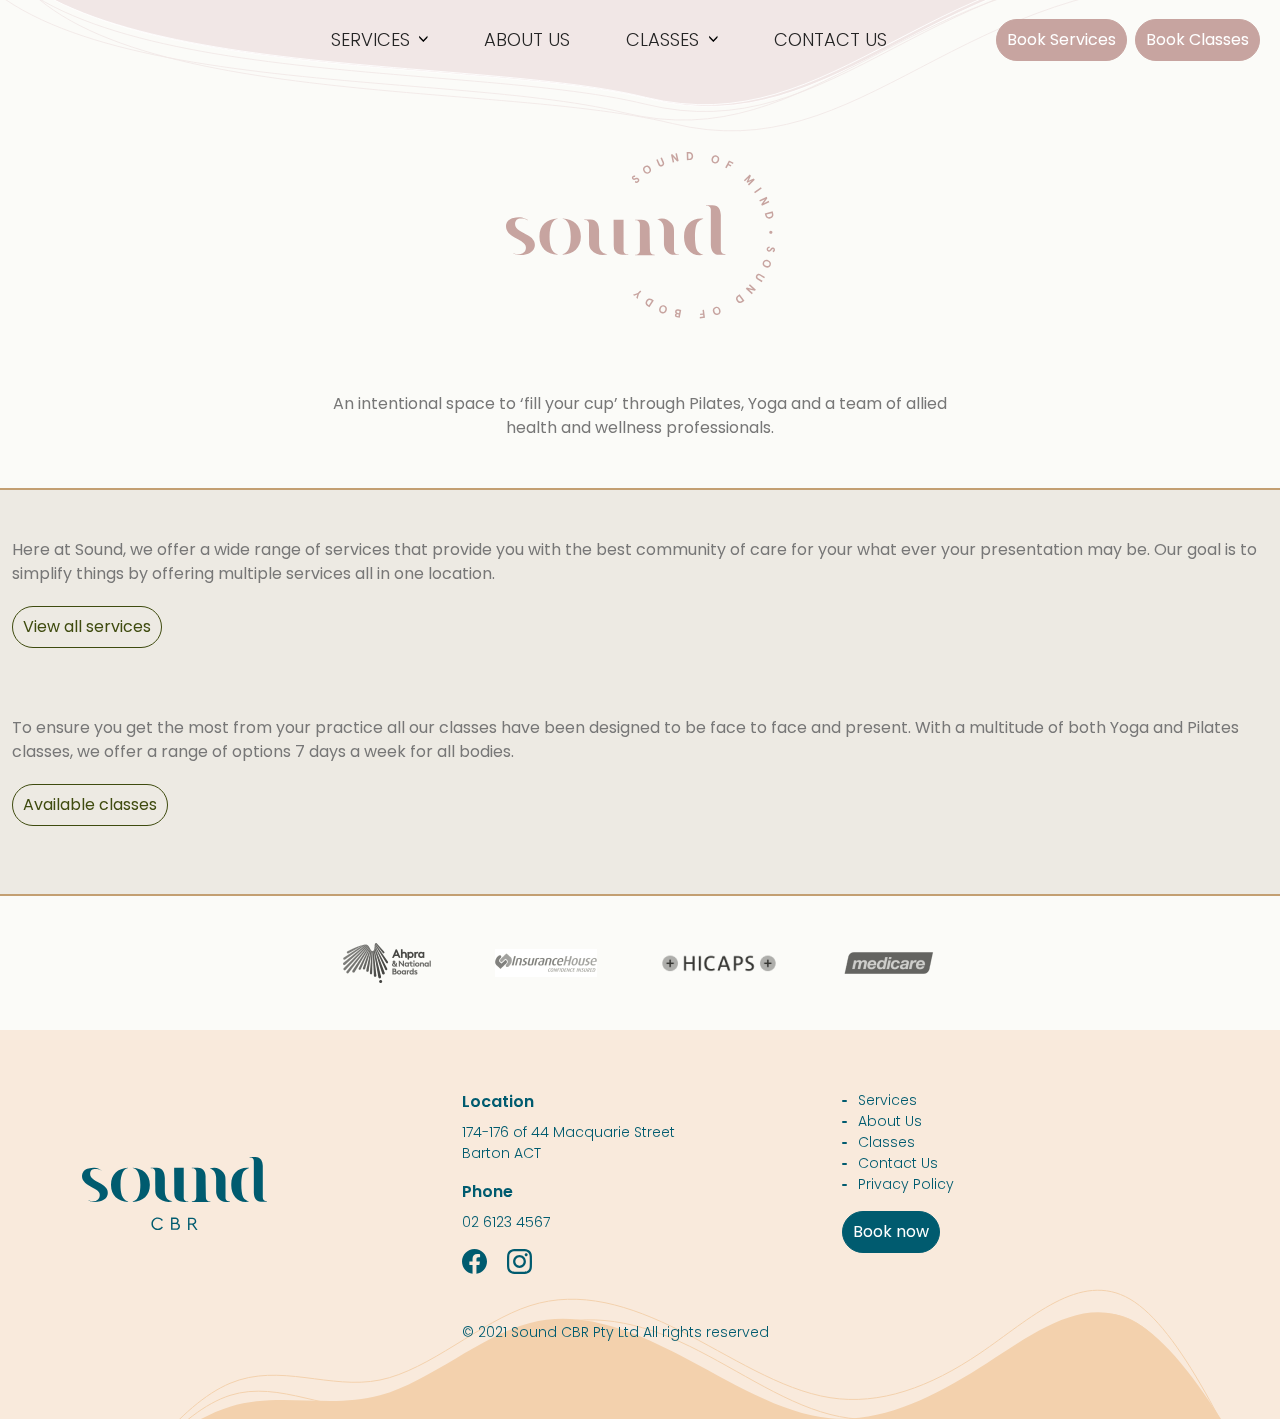
<file: index.html>
<!doctype html>

<html lang="en">
<head>
  <meta charset="utf-8">
  <meta name="viewport" content="width=device-width, initial-scale=1">

  <title>Sound Website HTML/CSS/JS</title>

  <link rel="preconnect" href="https://fonts.googleapis.com">
  <link rel="preconnect" href="https://fonts.gstatic.com" crossorigin>
  <link href="https://fonts.googleapis.com/css2?family=Poppins:wght@400;500;700&display=swap" rel="stylesheet"> 
  <link rel="stylesheet" href="css/bootstrap.min.css">
  <link rel="stylesheet" href="css/custom.css">
  <script type="text/javascript" src="js/paper.js"></script>
  <script type="text/javascript">

    paper.install(window);
    window.onload = function() {

        //set up canvas 2
        paper.setup('canvas-2');
        var footerPath = new Path();
        var footerPath2 = new Path();
        var footerPath3 = new Path();
        var points = 8;
        var width, height, center;

        footerPath.fillColor = '#F3D1AD';
        footerPath.strokeColor = '#F3D1AD';
        footerPath.strokeWidth = 0;

        footerPath2.fillColor = null;
        footerPath2.strokeColor = '#F3D1AD';
        footerPath2.strokeWidth = 1;

        footerPath3.fillColor = null;
        footerPath3.strokeColor = '#F3D1AD';
        footerPath3.strokeWidth = 1;

        center = view.center;
        width = view.size.width;
        height = view.size.height / 2;

        footerPath.segments = [];
        footerPath.add(view.bounds.bottomLeft);
        for (var i = 1; i < points; i++) {
            var sinSeed = (350) + (i + i % 12) * 200;
            var sinHeight = Math.sin(sinSeed / 100) * 100;
            var xPos = ((Math.sin(sinSeed / 100) * sinHeight + 700));
            var point = new Point(width / points * i, xPos-400);
            footerPath.add(point);
        }
        footerPath.add(view.bounds.bottomRight);
        footerPath.fullySelected = false;
        footerPath.position.y = 500;
        footerPath.position.x = 600;

        footerPath2.segments = [];
        footerPath2.add(view.bounds.bottomLeft);
        for (var i = 1; i < points; i++) {
            var point = new Point(width / points * i, center.y);
            footerPath2.add(point);
        }
        footerPath2.add(view.bounds.bottomRight);
        footerPath2.fullySelected = false;
        footerPath2.position.y = 500;
        footerPath2.position.x = 600;

        footerPath3.segments = [];
        footerPath3.add(view.bounds.bottomLeft);
        for (var i = 1; i < points; i++) {
            var point = new Point(width / points * i, center.y);
            footerPath3.add(point);
        }
        footerPath3.add(view.bounds.bottomRight);
        footerPath3.fullySelected = false;
        footerPath3.position.y = 500;
        footerPath3.position.x = 600;


        //set up canvas 1
        paper.setup('canvas-1');
        var path = new Path();
        var path2 = new Path();
        var path3 = new Path();
        var points = 8;
        var width, height, center;

        path.fillColor = '#EDEAE3';
        path.strokeColor = '#C7A4A0';
        path.strokeWidth = 0;

        path2.fillColor = null;
        path2.strokeColor = '#C7A4A0';
        path2.strokeWidth = 1;

        path3.fillColor = null;
        path3.strokeColor = '#C7A4A0';
        path3.strokeWidth = 1;

        center = view.center;
        width = view.size.width;
        height = view.size.height / 2;

        path.segments = [];
        path.add(view.bounds.bottomLeft);
        for (var i = 1; i < points; i++) {
            var sinSeed = (1/2) + (i + i % 12) * 200;
            var sinHeight = Math.sin(sinSeed / 100) * 300;
            var xPos = ((Math.sin(sinSeed / 100) * sinHeight + 300));
            var point = new Point(width / points * i, xPos-400);
            path.add(point);
        }
        path.add(view.bounds.bottomRight);
        path.fullySelected = false;
        path.position.y = 450;
        path.position.x = 0;
        path.rotate(90);

        path2.segments = [];
        path2.add(view.bounds.bottomLeft);
        for (var i = 1; i < points; i++) {
            var point = new Point(width / points * i, center.y);
            path2.add(point);
        }
        path2.add(view.bounds.bottomRight);
        path2.fullySelected = false;
        path2.position.y = 450;
        path2.position.x = 0;
        path2.rotate(90);

        path3.segments = [];
        path3.add(view.bounds.bottomLeft);
        for (var i = 1; i < points; i++) {
            var point = new Point(width / points * i, center.y);
            path3.add(point);
        }
        path3.add(view.bounds.bottomRight);
        path3.fullySelected = false;
        path3.position.y = 450;
        path3.position.x = 0;
        path3.rotate(90);


        view.onFrame = function(event) {            
            path.smooth({ type: 'continuous' });

            for (var i = 1; i < points; i++) {
                var sinSeed = (event.count/2) + (i + i % 12) * 200;
                var sinHeight = Math.sin(sinSeed / 100) * 300;
                var xPos = ((Math.sin(sinSeed / 100) * sinHeight + 300));
                path2.segments[i].point.x = xPos;
            }
            
            path2.smooth({ type: 'continuous' });

            for (var i = 1; i < points; i++) {
                var sinSeed = ((event.count+100)/2) + (i + i % 7) * 200;
                var sinHeight = Math.sin(sinSeed / 90) * 300;
                var xPos = ((Math.sin(sinSeed / 100) * sinHeight + 350));
                path3.segments[i].point.x = xPos;
            }
            
            path3.smooth({ type: 'continuous' });


            footerPath.smooth({ type: 'continuous' });

            for (var i = 1; i < points; i++) {
                var sinSeed = ((event.count+20)/2) + (i + i % 12) * 200;
                var sinHeight = Math.sin(sinSeed / 100) * 100;
                var yPos = ((Math.sin(sinSeed / 100) * sinHeight + 700));
                footerPath2.segments[i].point.y = yPos-320;
            }

            // var sinSeed = (350) + (i + i % 12) * 200;
            // var sinHeight = Math.sin(sinSeed / 100) * 100;
            // var xPos = ((Math.sin(sinSeed / 100) * sinHeight + 700));
            // var point = new Point(width / points * i, xPos-400);
            
            footerPath2.smooth({ type: 'continuous' });

            for (var i = 1; i < points; i++) {
                var sinSeed = (event.count/2) + (i + i % 12) * 200;
                var sinHeight = Math.sin(sinSeed / 100) * 100;
                var yPos = ((Math.sin(sinSeed / 100) * sinHeight + 700));
                footerPath3.segments[i].point.y = yPos-300;
            }

            footerPath3.smooth({ type: 'continuous' });
        }
    }
  </script>

</head>

<body>
    <header class="home">
        <nav class="navbar navbar-expand-lg navbar-light">
            <div class="container-fluid justify-content-end">
                <button class="navbar-toggler" type="button" data-bs-toggle="collapse" data-bs-target="#navbarSupportedContent" aria-controls="navbarSupportedContent" aria-expanded="false" aria-label="Toggle navigation">
                <span class="navbar-toggler-icon"></span>
                </button>
                <div class="collapse navbar-collapse col-xl-10 offset-xl-2" id="navbarSupportedContent">
                    <ul class="navbar-nav m-auto">
                        <li class="nav-item dropdown">
                        <a class="nav-link dropdown-toggle" href="services.html" id="navbarDropdown" role="button" aria-expanded="false">
                            Services
                        </a>
                        <ul class="dropdown-menu" aria-labelledby="navbarDropdown">
                            <li><a class="dropdown-item" href="#">Physiotherapy</a></li>
                            <li><a class="dropdown-item" href="#">Pilates Assessment</a></li>
                            <li><a class="dropdown-item" href="#">Women’s Health Physiotherapy</a></li>
                            <li><a class="dropdown-item" href="#">Pyschology</a></li>
                        </ul>
                        </li>
                        <li class="nav-item">
                        <a class="nav-link" href="about-us.html">About Us</a>
                        </li>
                        <li class="nav-item dropdown">
                        <a class="nav-link dropdown-toggle" href="yoga.html" id="navbarDropdown2" role="button" aria-expanded="false">
                            Classes
                        </a>
                        <ul class="dropdown-menu" aria-labelledby="navbarDropdown2">
                            <li><a class="dropdown-item" href="#">YOGA type a</a></li>
                            <li><a class="dropdown-item" href="#">Pilates type a</a></li>
                            <li><a class="dropdown-item" href="#">Postnatal pilates</a></li>
                        </ul>
                        </li>
                        <li class="nav-item">
                        <a class="nav-link" href="contact-us.html">Contact Us</a>
                        </li>
                    </ul>
                    <button class="btn btn-primary">Book Services</button>
                    <button class="btn btn-primary mx-lg-2">Book Classes</button>
                </div>
            </div>
        </nav>

        <div class="home-banner container col-md-6 text-center my-5">        
            <h1><img src="images/sound-logo-home.svg" alt="Sound Website"></h1>        
            <p class="mt-5">An intentional space to ‘fill your cup’ through Pilates, Yoga and a team of allied health and wellness professionals.</p>
        </div>
    </header> 

    <div class="cta">
        <div class="container-fluid">
            <div class="row">
                <div class="col-xxl-3 py-5 offset-xxl-2 cta-bg-left">
                    <p>Here at Sound, we offer a wide range of services that provide you with the best community of care for your what ever your presentation may be. Our goal is to simplify things by offering multiple services all in one location.</p>
                    <button class="btn btn-secondary">View all services</button>

                    <p class="pt-5">To ensure you get the most from your practice all our classes have been designed to be face to face and present. With a multitude of both Yoga and Pilates classes, we offer a range of options 7 days a week for all bodies.</p>
                    <button class="btn btn-secondary">Available classes</button>
                </div>
                <div class="col-xxl-7 cta-bg">
                    <div class="canvas">
                        <canvas resize="true" id="canvas-1" style="user-select: none;" data-paper-scope="1" class="" width="1000" height="1000"></canvas>
                    </div>
                </div>
            </div>
        </div>

        <div class="index-img-banner-mobile">
            <img src="images/mobile-image-overlay.svg" class="img-top-mask">
        </div>
    </div>

    <div class="providers-section">
        <div class="container text-center">
            <img src="images/ahpra.png">
            <img src="images/insurance-house.png">
            <img src="images/hicaps.png">
            <img src="images/medicare.png">
        </div>
    </div>

    <footer>
        <div class="container">
            <div class="row">
                <div class="col-md-4">
                    <img src="images/footer-logo.svg" class="footer-logo d-none d-md-block">
                </div>
                <div class="col-md-4">
                    <h3>Location</h3>
                    <p>174-176 of 44 Macquarie Street 
                        <br>Barton ACT</p>
                    <h3>Phone</h3>
                    <p><a href="">02 6123 4567</a></p>

                    <button class="btn btn-secondary d-sm-block d-md-none">Book now</button>

                    <a href="" class="social-link"><img src="images/fb-icon.svg"></a>
                    <a href="" class="social-link px-3"><img src="images/inst-icon.svg"></a>

                    <img src="images/footer-logo.svg" class="d-block d-sm-block d-md-none mt-4">

                    <p class="mt-5">© 2021 Sound CBR Pty Ltd All rights reserved</p>
                </div>
                <div class="col-md-4 d-none d-md-block">
                    <nav>
                        <ul>
                            <li>Services</li>
                            <li>About Us</li>
                            <li>Classes</li>
                            <li>Contact Us</li>
                            <li>Privacy Policy</li>                
                        </ul>
                    </nav>
                    <button class="btn btn-primary green">Book now</button>
                </div>
            </div>
        </div>

        <div class="canvas">
            <canvas resize="true" id="canvas-2" style="user-select: none;" data-paper-scope="1" class="" width="1000" height="1000"></canvas>
        </div>
    </footer>
  <script src="js/bootstrap.min.js"></script>
</body>
</html>
</file>
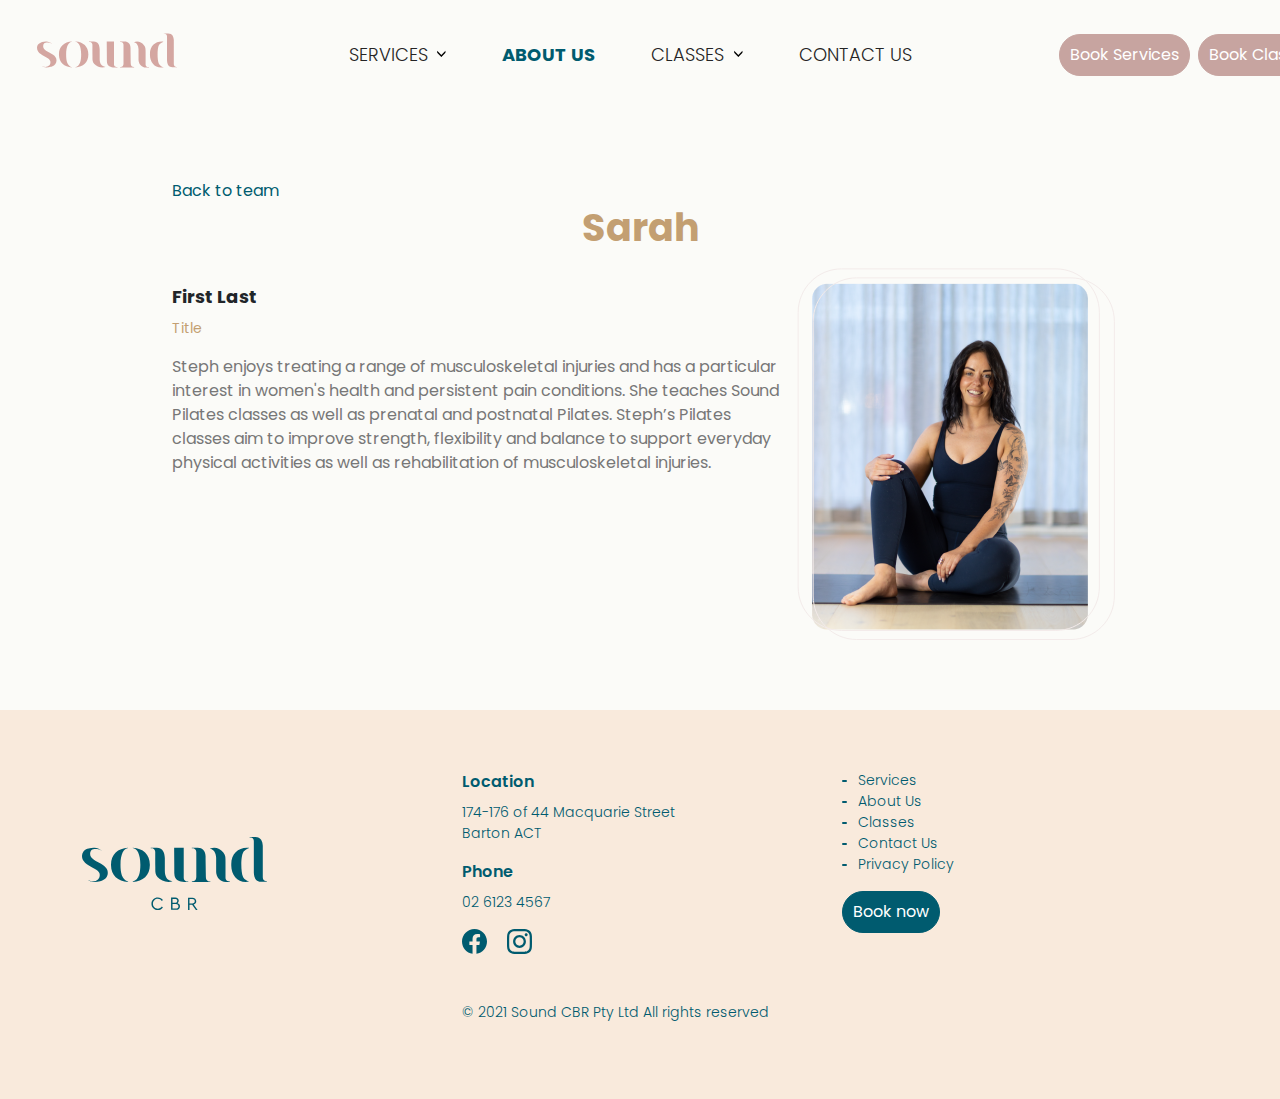
<file: about-us-detail.html>
<!doctype html>

<html lang="en">
<head>
  <meta charset="utf-8">
  <meta name="viewport" content="width=device-width, initial-scale=1">

  <title>Sound Website HTML/CSS/JS</title>

  <link rel="preconnect" href="https://fonts.googleapis.com">
  <link rel="preconnect" href="https://fonts.gstatic.com" crossorigin>
  <link href="https://fonts.googleapis.com/css2?family=Poppins:wght@400;500;700&display=swap" rel="stylesheet"> 
  <link rel="stylesheet" href="css/bootstrap.min.css">
  <link rel="stylesheet" href="css/custom.css">

</head>

<body>
    <header>
        <nav class="navbar navbar-expand-lg navbar-light">
            <div class="container-fluid">
                <a href = "index.html"><h1><img src="images/sound-logo.svg" alt="Sound Website"></h1></a>
                <button class="navbar-toggler" type="button" data-bs-toggle="collapse" data-bs-target="#navbarSupportedContent" aria-controls="navbarSupportedContent" aria-expanded="false" aria-label="Toggle navigation">
                <span class="navbar-toggler-icon"></span>
                </button>
                <div class="collapse navbar-collapse col-md-8" id="navbarSupportedContent">
                    <ul class="navbar-nav m-auto">
                        <li class="nav-item dropdown">
                            <a class="nav-link dropdown-toggle" href="services.html" id="navbarDropdown" role="button" aria-expanded="false">
                                Services
                            </a>
                            <ul class="dropdown-menu" aria-labelledby="navbarDropdown">
                                <li><a class="dropdown-item" href="#">Physiotherapy</a></li>
                                <li><a class="dropdown-item" href="#">Pilates Assessment</a></li>
                                <li><a class="dropdown-item" href="#">Women’s Health Physiotherapy</a></li>
                                <li><a class="dropdown-item" href="#">Pyschology</a></li>
                            </ul>
                        </li>
                        <li class="nav-item">
                        <a class="nav-link active" href="about-us.html">About Us</a>
                        </li>
                        <li class="nav-item dropdown">
                            <a class="nav-link dropdown-toggle" href="yoga.html" id="navbarDropdown2" role="button" aria-expanded="false">
                                Classes
                            </a>
                            <ul class="dropdown-menu" aria-labelledby="navbarDropdown2">
                                <li><a class="dropdown-item" href="#">YOGA type a</a></li>
                                <li><a class="dropdown-item" href="#">Pilates type a</a></li>
                                <li><a class="dropdown-item" href="#">Postnatal pilates</a></li>
                            </ul>
                        </li>
                        <li class="nav-item">
                        <a class="nav-link" href="contact-us.html">Contact Us</a>
                        </li>
                    </ul>
                    
                </div>
                <div class="col-md-2 d-none d-lg-flex">
                    <button class="btn btn-primary">Book Services</button>
                    <button class="btn btn-primary mx-lg-2">Book Classes</button>
                </div>
            </div>
        </nav>
    </header> 

    <div class="team-detail container">
        
        <a href="about-us.html">Back to team</a>

        <h2 class="text-center">Sarah</h2>

        <div class="row">
            <div class="col-md-8">
                <h3>First Last</h3>
                <p class="team-title">Title</p>
                <p>
                    Steph enjoys treating a range of musculoskeletal injuries and has a particular interest in women's health and persistent pain conditions. She teaches Sound Pilates classes as well as prenatal and postnatal Pilates. Steph’s Pilates classes aim to improve strength, flexibility and balance to support everyday physical activities as well as rehabilitation of musculoskeletal injuries.
                </p>
            </div>
            <div class="col-md-4">
                <div class="image-stack">
                    <div class="image-stack__item image-stack__item--top">
                        <img src="images/portfolio-rectangle.svg" alt="">
                    </div>
                    <div class="image-stack__item image-stack__item--top-2">
                        <img src="images/portfolio-rectangle.svg" alt="">
                    </div>
                    <div class="image-stack__item image-stack__item--bottom">
                        <img src="images/sarah-img.png" alt="">
                    </div>
                </div>
            </div>
        </div>

    </div>

    <footer>
        <div class="container">
            <div class="row">
                <div class="col-md-4">
                    <img src="images/footer-logo.svg" class="footer-logo d-none d-md-block">
                </div>
                <div class="col-md-4">
                    <h3>Location</h3>
                    <p>174-176 of 44 Macquarie Street 
                        <br>Barton ACT</p>
                    <h3>Phone</h3>
                    <p><a href="">02 6123 4567</a></p>

                    <button class="btn btn-secondary d-sm-block d-md-none">Book now</button>

                    <a href="" class="social-link"><img src="images/fb-icon.svg"></a>
                    <a href="" class="social-link px-3"><img src="images/inst-icon.svg"></a>

                    <img src="images/footer-logo.svg" class="d-block d-sm-block d-md-none mt-4">

                    <p class="mt-5">© 2021 Sound CBR Pty Ltd All rights reserved</p>
                </div>
                <div class="col-md-4 d-none d-md-block">
                    <nav>
                        <ul>
                            <li>Services</li>
                            <li>About Us</li>
                            <li>Classes</li>
                            <li>Contact Us</li>
                            <li>Privacy Policy</li>                
                        </ul>
                    </nav>
                    <button class="btn btn-primary green">Book now</button>
                </div>
            </div>
        </div>
    </footer>
  <script src="js/bootstrap.min.js"></script>
</body>
</html>
</file>
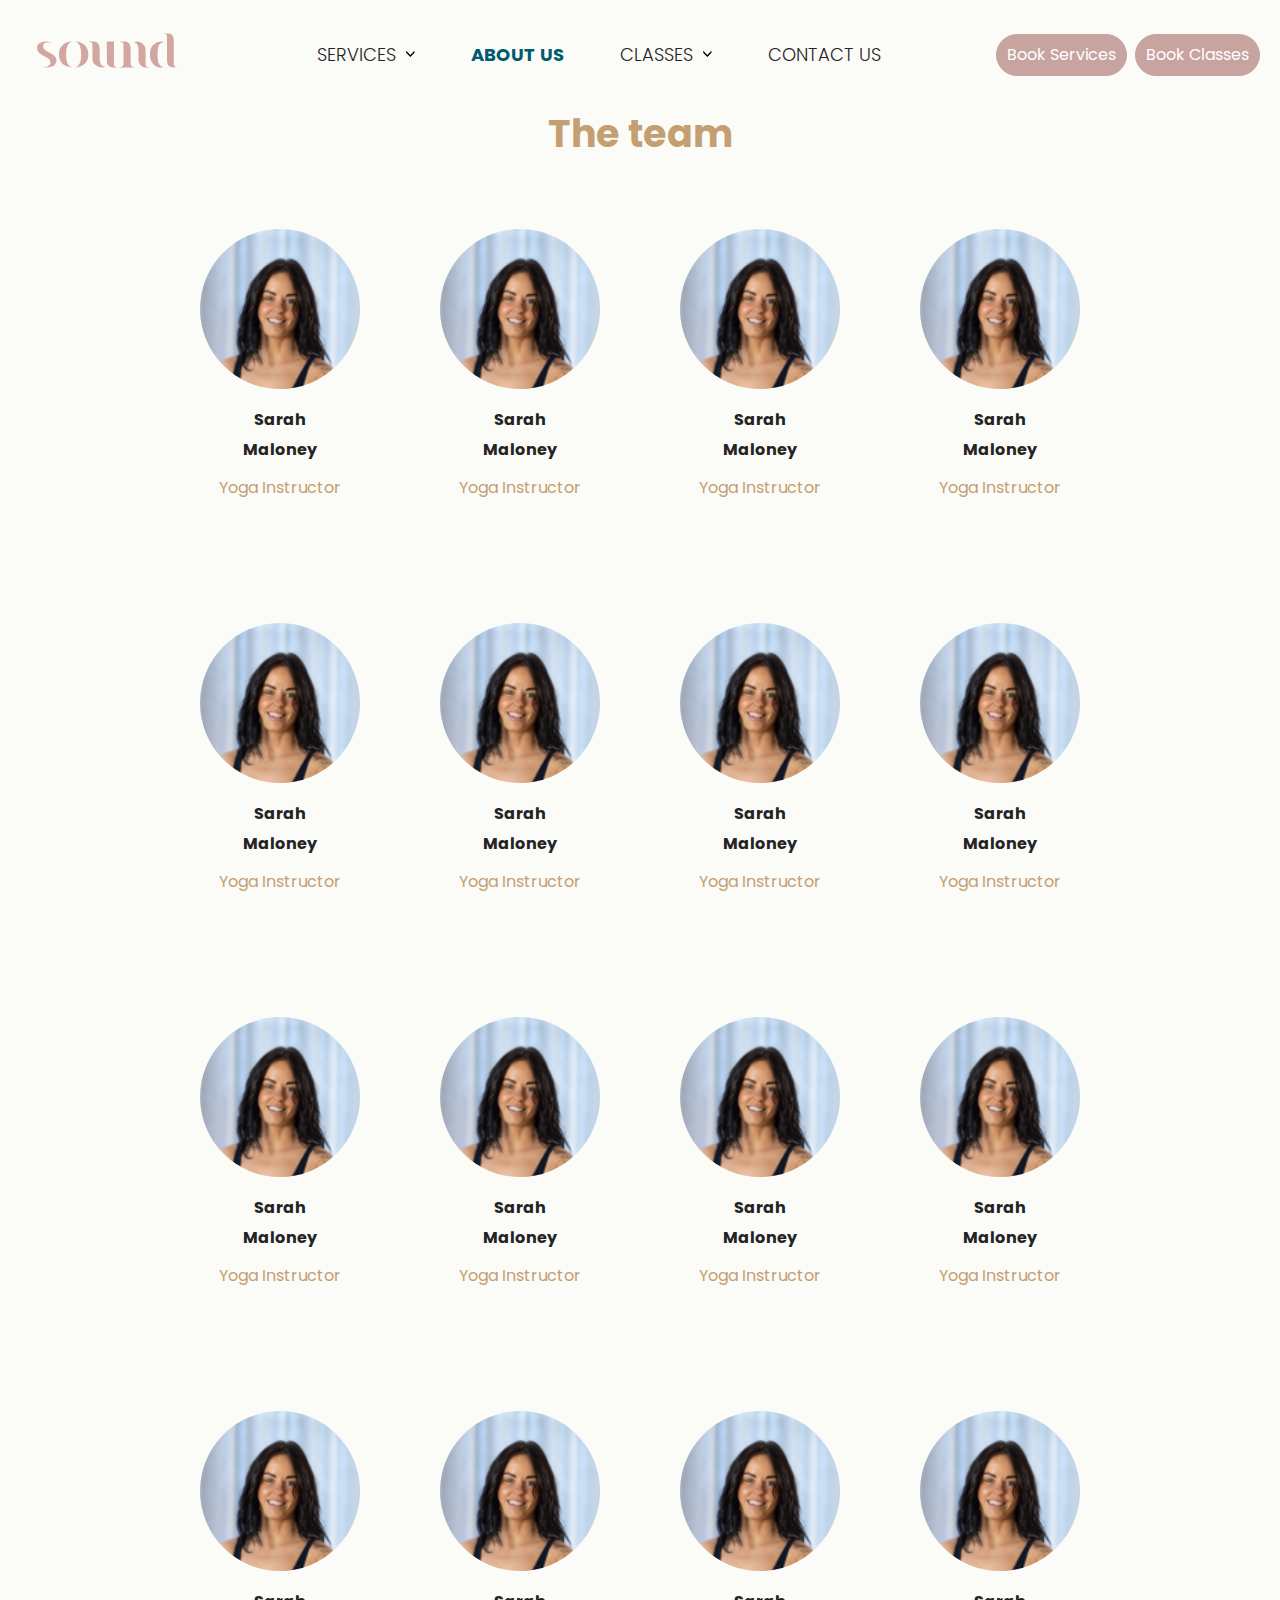
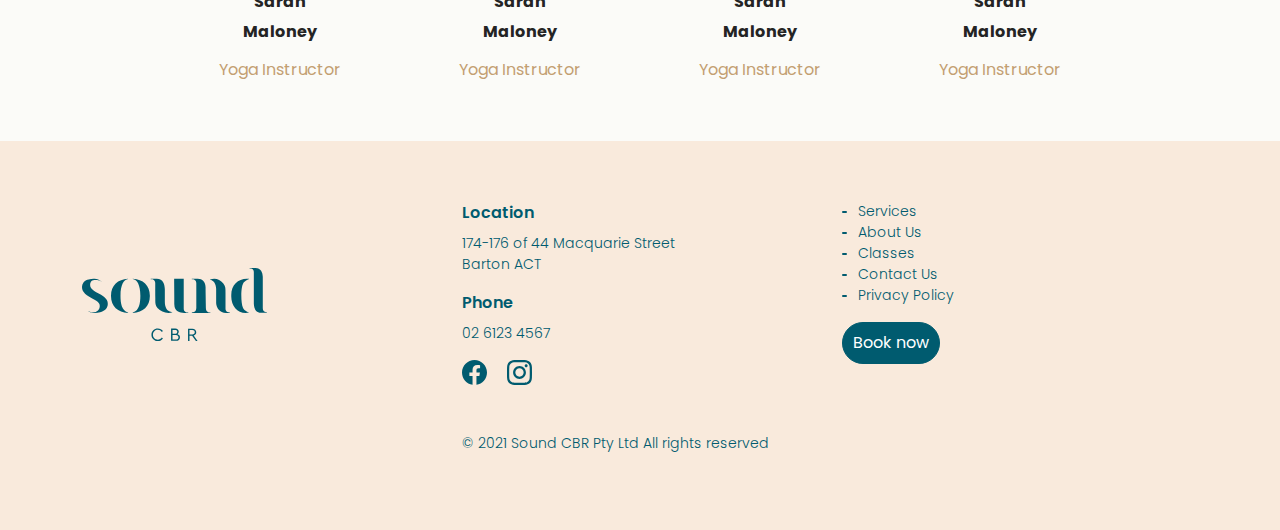
<file: about-us.html>
<!doctype html>

<html lang="en">
<head>
  <meta charset="utf-8">
  <meta name="viewport" content="width=device-width, initial-scale=1">

  <title>Sound Website HTML/CSS/JS</title>

  <link rel="preconnect" href="https://fonts.googleapis.com">
  <link rel="preconnect" href="https://fonts.gstatic.com" crossorigin>
  <link href="https://fonts.googleapis.com/css2?family=Poppins:wght@400;500;700&display=swap" rel="stylesheet"> 
  <link rel="stylesheet" href="css/bootstrap.min.css">
  <link rel="stylesheet" href="css/custom.css">

</head>

<body>
    <header>
        <nav class="navbar navbar-expand-lg navbar-light">
            <div class="container-fluid">
                <a href = "index.html">
                    <h1>
                        <img src="images/sound-logo.svg" alt="Sound Website" class="d-none d-md-block">
                        <img src="images/mobile-logo.svg" alt="Sound Website" class="d-block d-sm-block d-md-none">
                    </h1>
                </a>
                <button class="navbar-toggler" type="button" data-bs-toggle="collapse" data-bs-target="#navbarSupportedContent" aria-controls="navbarSupportedContent" aria-expanded="false" aria-label="Toggle navigation">
                <span class="navbar-toggler-icon"></span>
                </button>
                <div class="collapse navbar-collapse col-xxl-7" id="navbarSupportedContent">
                    <ul class="navbar-nav m-auto">
                        <li class="nav-item dropdown">
                            <a class="nav-link dropdown-toggle" href="services.html" id="navbarDropdown" role="button" aria-expanded="false">
                                Services
                            </a>
                            <ul class="dropdown-menu" aria-labelledby="navbarDropdown">
                                <li><a class="dropdown-item" href="#">Physiotherapy</a></li>
                                <li><a class="dropdown-item" href="#">Pilates Assessment</a></li>
                                <li><a class="dropdown-item" href="#">Women’s Health Physiotherapy</a></li>
                                <li><a class="dropdown-item" href="#">Pyschology</a></li>
                            </ul>
                        </li>
                        <li class="nav-item">
                        <a class="nav-link active" href="about-us.html">About Us</a>
                        </li>
                        <li class="nav-item dropdown">
                            <a class="nav-link dropdown-toggle" href="yoga.html" id="navbarDropdown2" role="button" aria-expanded="false">
                                Classes
                            </a>
                            <ul class="dropdown-menu" aria-labelledby="navbarDropdown2">
                                <li><a class="dropdown-item" href="#">YOGA type a</a></li>
                                <li><a class="dropdown-item" href="#">Pilates type a</a></li>
                                <li><a class="dropdown-item" href="#">Postnatal pilates</a></li>
                            </ul>
                        </li>
                        <li class="nav-item">
                        <a class="nav-link" href="contact-us.html">Contact Us</a>
                        </li>
                    </ul>
                    
                </div>
                <div class="col-xxl-3 d-none d-lg-flex justify-content-end">
                    <button class="btn btn-primary">Book Services</button>
                    <button class="btn btn-primary mx-lg-2">Book Classes</button>
                </div>
            </div>
        </nav>
    </header> 

    <div class="team-section container">
        <h2 class="text-center">The team</h2>

        <div class="row row-cols-2 row-cols-md-4 g-4">
            <div class="col">
                <div class="card">
                    <a href = "about-us-detail.html">
                        <img class="card-img-top" src="images/portfolio-img.png" alt="Card image cap">
                        <div class="card-body text-center">
                            <h5 class="card-title">Sarah Maloney</h5>
                            <p class="card-text">Yoga Instructor</p>
                        </div>
                    </a>
                </div>
            </div>
            <div class="col">
                <div class="card">
                    <img class="card-img-top" src="images/portfolio-img.png" alt="Card image cap">
                    <div class="card-body text-center">
                        <h5 class="card-title">Sarah Maloney</h5>
                        <p class="card-text">Yoga Instructor</p>
                    </div>
                </div>
            </div>
            <div class="col">
                <div class="card">
                    <img class="card-img-top" src="images/portfolio-img.png" alt="Card image cap">
                    <div class="card-body text-center">
                        <h5 class="card-title">Sarah Maloney</h5>
                        <p class="card-text">Yoga Instructor</p>
                    </div>
                </div>
            </div>
            <div class="col">
                <div class="card">
                    <img class="card-img-top" src="images/portfolio-img.png" alt="Card image cap">
                    <div class="card-body text-center">
                        <h5 class="card-title">Sarah Maloney</h5>
                        <p class="card-text">Yoga Instructor</p>
                    </div>
                </div>
            </div>
            
            <div class="col">
                <div class="card">
                    <img class="card-img-top" src="images/portfolio-img.png" alt="Card image cap">
                    <div class="card-body text-center">
                        <h5 class="card-title">Sarah Maloney</h5>
                        <p class="card-text">Yoga Instructor</p>
                    </div>
                </div>
            </div>
            <div class="col">
                <div class="card">
                    <img class="card-img-top" src="images/portfolio-img.png" alt="Card image cap">
                    <div class="card-body text-center">
                        <h5 class="card-title">Sarah Maloney</h5>
                        <p class="card-text">Yoga Instructor</p>
                    </div>
                </div>
            </div>
            <div class="col">
                <div class="card">
                    <img class="card-img-top" src="images/portfolio-img.png" alt="Card image cap">
                    <div class="card-body text-center">
                        <h5 class="card-title">Sarah Maloney</h5>
                        <p class="card-text">Yoga Instructor</p>
                    </div>
                </div>
            </div>
            <div class="col">
                <div class="card">
                    <img class="card-img-top" src="images/portfolio-img.png" alt="Card image cap">
                    <div class="card-body text-center">
                        <h5 class="card-title">Sarah Maloney</h5>
                        <p class="card-text">Yoga Instructor</p>
                    </div>
                </div>
            </div>

            <div class="col">
                <div class="card">
                    <img class="card-img-top" src="images/portfolio-img.png" alt="Card image cap">
                    <div class="card-body text-center">
                        <h5 class="card-title">Sarah Maloney</h5>
                        <p class="card-text">Yoga Instructor</p>
                    </div>
                </div>
            </div>
            <div class="col">
                <div class="card">
                    <img class="card-img-top" src="images/portfolio-img.png" alt="Card image cap">
                    <div class="card-body text-center">
                        <h5 class="card-title">Sarah Maloney</h5>
                        <p class="card-text">Yoga Instructor</p>
                    </div>
                </div>
            </div>
            <div class="col">
                <div class="card">
                    <img class="card-img-top" src="images/portfolio-img.png" alt="Card image cap">
                    <div class="card-body text-center">
                        <h5 class="card-title">Sarah Maloney</h5>
                        <p class="card-text">Yoga Instructor</p>
                    </div>
                </div>
            </div>
            <div class="col">
                <div class="card">
                    <img class="card-img-top" src="images/portfolio-img.png" alt="Card image cap">
                    <div class="card-body text-center">
                        <h5 class="card-title">Sarah Maloney</h5>
                        <p class="card-text">Yoga Instructor</p>
                    </div>
                </div>
            </div>

            <div class="col">
                <div class="card">
                    <img class="card-img-top" src="images/portfolio-img.png" alt="Card image cap">
                    <div class="card-body text-center">
                        <h5 class="card-title">Sarah Maloney</h5>
                        <p class="card-text">Yoga Instructor</p>
                    </div>
                </div>
            </div>
            <div class="col">
                <div class="card">
                    <img class="card-img-top" src="images/portfolio-img.png" alt="Card image cap">
                    <div class="card-body text-center">
                        <h5 class="card-title">Sarah Maloney</h5>
                        <p class="card-text">Yoga Instructor</p>
                    </div>
                </div>
            </div>
            <div class="col">
                <div class="card">
                    <img class="card-img-top" src="images/portfolio-img.png" alt="Card image cap">
                    <div class="card-body text-center">
                        <h5 class="card-title">Sarah Maloney</h5>
                        <p class="card-text">Yoga Instructor</p>
                    </div>
                </div>
            </div>
            <div class="col">
                <div class="card">
                    <img class="card-img-top" src="images/portfolio-img.png" alt="Card image cap">
                    <div class="card-body text-center">
                        <h5 class="card-title">Sarah Maloney</h5>
                        <p class="card-text">Yoga Instructor</p>
                    </div>
                </div>
            </div>
        </div>



    </div>

    <footer>
        <div class="container">
            <div class="row">
                <div class="col-md-4">
                    <img src="images/footer-logo.svg" class="footer-logo d-none d-md-block">
                </div>
                <div class="col-md-4">
                    <h3>Location</h3>
                    <p>174-176 of 44 Macquarie Street 
                        <br>Barton ACT</p>
                    <h3>Phone</h3>
                    <p><a href="">02 6123 4567</a></p>

                    <button class="btn btn-secondary d-sm-block d-md-none">Book now</button>

                    <a href="" class="social-link"><img src="images/fb-icon.svg"></a>
                    <a href="" class="social-link px-3"><img src="images/inst-icon.svg"></a>

                    <img src="images/footer-logo.svg" class="d-block d-sm-block d-md-none mt-4">

                    <p class="mt-5">© 2021 Sound CBR Pty Ltd All rights reserved</p>
                </div>
                <div class="col-md-4 d-none d-md-block">
                    <nav>
                        <ul>
                            <li>Services</li>
                            <li>About Us</li>
                            <li>Classes</li>
                            <li>Contact Us</li>
                            <li>Privacy Policy</li>                
                        </ul>
                    </nav>
                    <button class="btn btn-primary green">Book now</button>
                </div>
            </div>
        </div>
    </footer>
  <script src="js/bootstrap.min.js"></script>
</body>
</html>
</file>
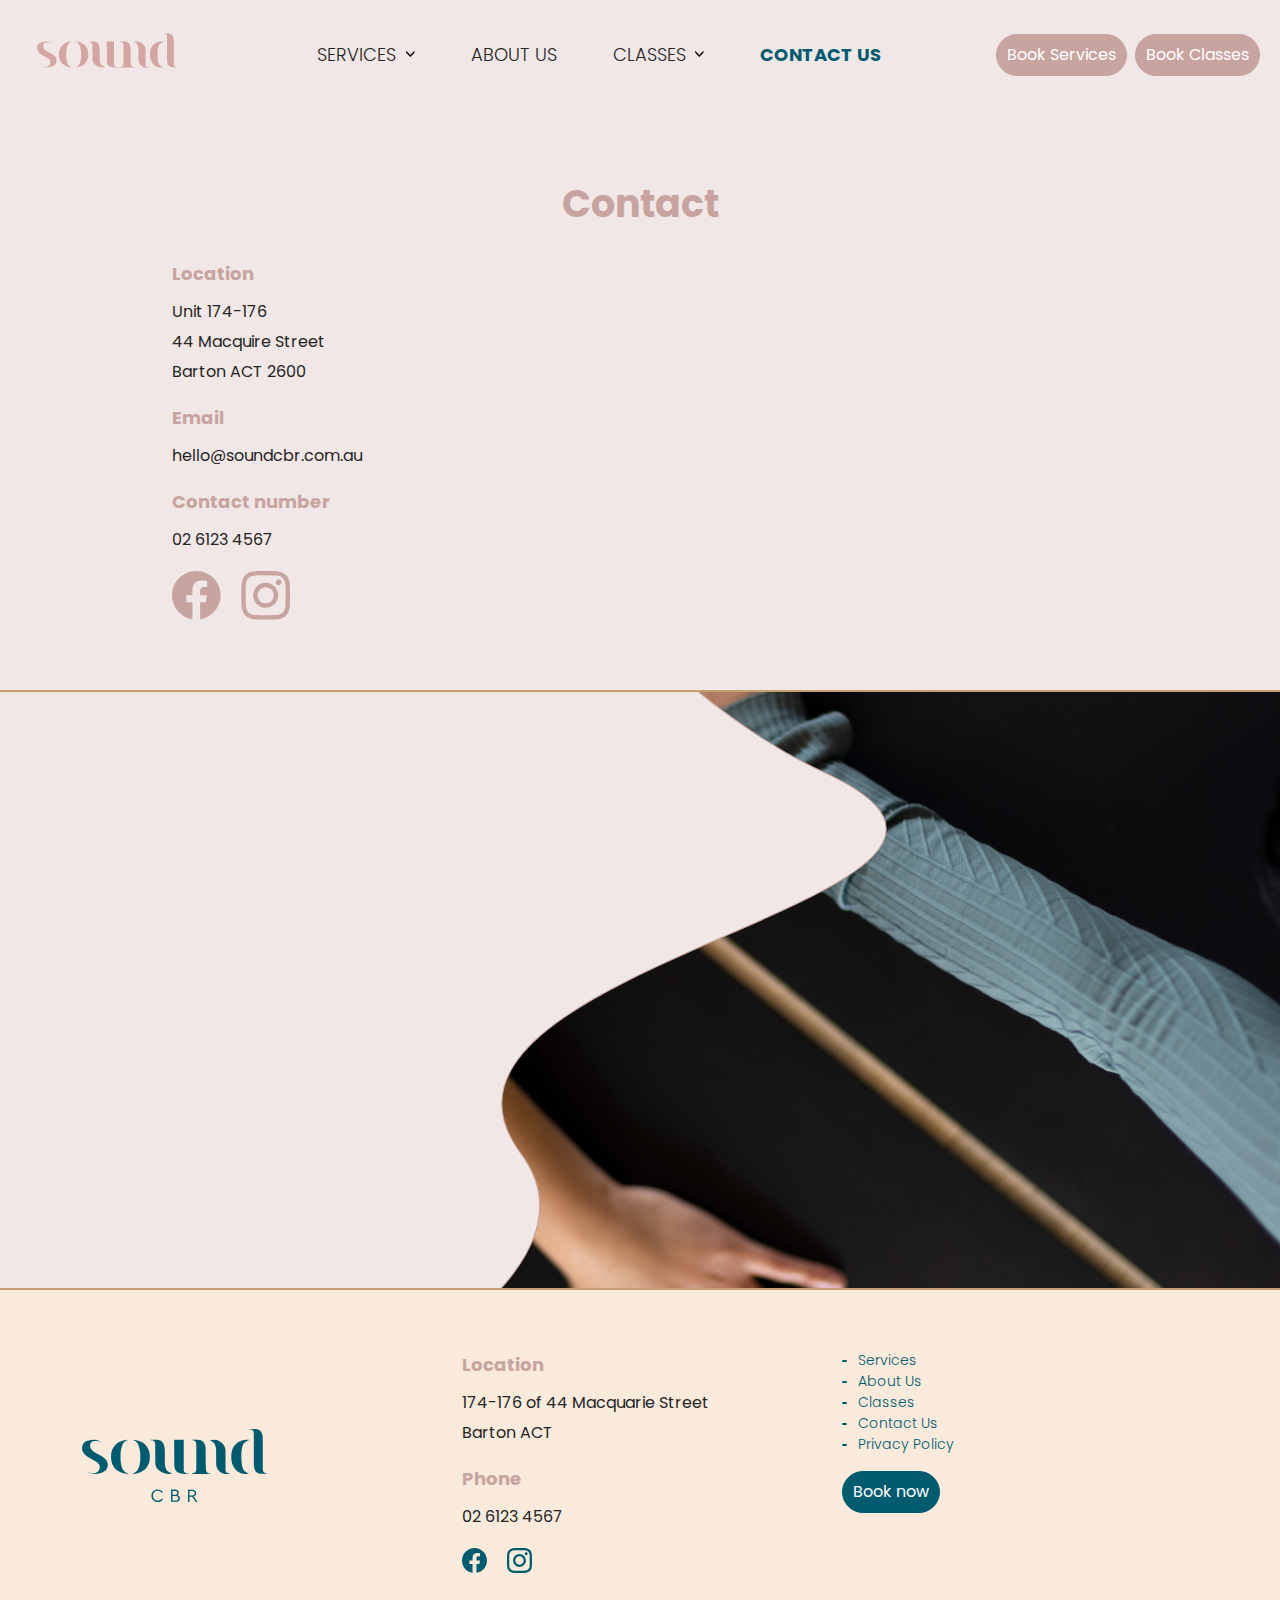
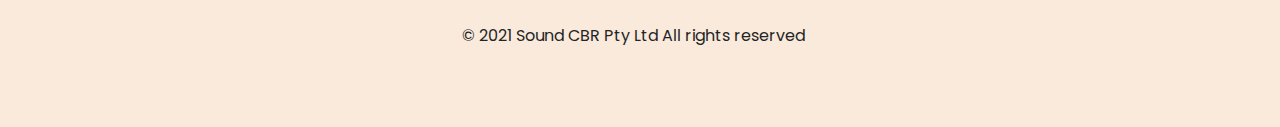
<file: contact-us.html>
<!doctype html>

<html lang="en">
<head>
  <meta charset="utf-8">
  <meta name="viewport" content="width=device-width, initial-scale=1">

  <title>Sound Website HTML/CSS/JS</title>

  <link rel="preconnect" href="https://fonts.googleapis.com">
  <link rel="preconnect" href="https://fonts.gstatic.com" crossorigin>
  <link href="https://fonts.googleapis.com/css2?family=Poppins:wght@400;500;700&display=swap" rel="stylesheet"> 
  <link rel="stylesheet" href="css/bootstrap.min.css">
  <link rel="stylesheet" href="css/custom.css">

</head>

<body class="contact">
    <header>
        <nav class="navbar navbar-expand-lg navbar-light">
            <div class="container-fluid">
                <a href = "index.html"><h1><img src="images/sound-logo.svg" alt="Sound Website"></h1></a>
                <button class="navbar-toggler" type="button" data-bs-toggle="collapse" data-bs-target="#navbarSupportedContent" aria-controls="navbarSupportedContent" aria-expanded="false" aria-label="Toggle navigation">
                <span class="navbar-toggler-icon"></span>
                </button>

                <div class="collapse navbar-collapse col-xxl-7" id="navbarSupportedContent">
                    <ul class="navbar-nav m-auto">
                        <li class="nav-item dropdown">
                            <a class="nav-link dropdown-toggle" href="services.html" id="navbarDropdown" role="button" aria-expanded="false">
                                Services
                            </a>
                            <ul class="dropdown-menu" aria-labelledby="navbarDropdown">
                                <li><a class="dropdown-item" href="#">Physiotherapy</a></li>
                                <li><a class="dropdown-item" href="#">Pilates Assessment</a></li>
                                <li><a class="dropdown-item" href="#">Women’s Health Physiotherapy</a></li>
                                <li><a class="dropdown-item" href="#">Pyschology</a></li>
                            </ul>
                        </li>
                        <li class="nav-item">
                        <a class="nav-link" href="about-us.html">About Us</a>
                        </li>
                        <li class="nav-item dropdown">
                            <a class="nav-link dropdown-toggle" href="yoga.html" id="navbarDropdown2" role="button" aria-expanded="false">
                                Classes
                            </a>
                            <ul class="dropdown-menu" aria-labelledby="navbarDropdown2">
                                <li><a class="dropdown-item" href="#">YOGA type a</a></li>
                                <li><a class="dropdown-item" href="#">Pilates type a</a></li>
                                <li><a class="dropdown-item" href="#">Postnatal pilates</a></li>
                            </ul>
                        </li>
                        <li class="nav-item">
                        <a class="nav-link active" href="contact-us.html">Contact Us</a>
                        </li>
                    </ul>
                    
                </div>
                <div class="col-xxl-3 d-none d-lg-flex justify-content-end">
                    <button class="btn btn-primary">Book Services</button>
                    <button class="btn btn-primary mx-lg-2">Book Classes</button>
                </div>

            </div>
        </nav>
    </header> 

    <div class="contact-information container">
        <h2 class="text-center">Contact</h2>

        <h3>Location</h3>
        <p>Unit 174-176<br>
            44 Macquire Street<br>
            Barton ACT 2600</p>
        
        <h3>Email</h3>
        <p><a href="">hello@soundcbr.com.au</a></p>

        <h3>Contact number</h3>
        <p><a href="">02 6123 4567</a></p>

        <a href="" class="social-link"><img src="images/fb-icon-contact.svg"></a>
        <a href="" class="social-link px-3"><img src="images/inst-icon-contact.svg"></a>

    </div>

    <div class="contact-img-banner">
        <img src="images/image-right-mask.svg" class="img-right-mask">
    </div>

    <div class="contact-img-banner-mobile">
        <img src="images/mobile-image-overlay2.svg" class="img-top-mask">
    </div>

    <footer>
        <div class="container">
            <div class="row">
                <div class="col-md-4">
                    <img src="images/footer-logo.svg" class="footer-logo d-none d-md-block">
                </div>
                <div class="col-md-4">
                    <h3>Location</h3>
                    <p>174-176 of 44 Macquarie Street 
                        <br>Barton ACT</p>
                    <h3>Phone</h3>
                    <p><a href="">02 6123 4567</a></p>

                    <button class="btn btn-secondary d-sm-block d-md-none">Book now</button>

                    <a href="" class="social-link"><img src="images/fb-icon.svg"></a>
                    <a href="" class="social-link px-3"><img src="images/inst-icon.svg"></a>

                    <img src="images/footer-logo.svg" class="d-block d-sm-block d-md-none mt-4">

                    <p class="mt-5">© 2021 Sound CBR Pty Ltd All rights reserved</p>
                </div>
                <div class="col-md-4 d-none d-md-block">
                    <nav>
                        <ul>
                            <li>Services</li>
                            <li>About Us</li>
                            <li>Classes</li>
                            <li>Contact Us</li>
                            <li>Privacy Policy</li>                
                        </ul>
                    </nav>
                    <button class="btn btn-primary green">Book now</button>
                </div>
            </div>
        </div>
    </footer>
  <script src="js/bootstrap.min.js"></script>
</body>
</html>
</file>
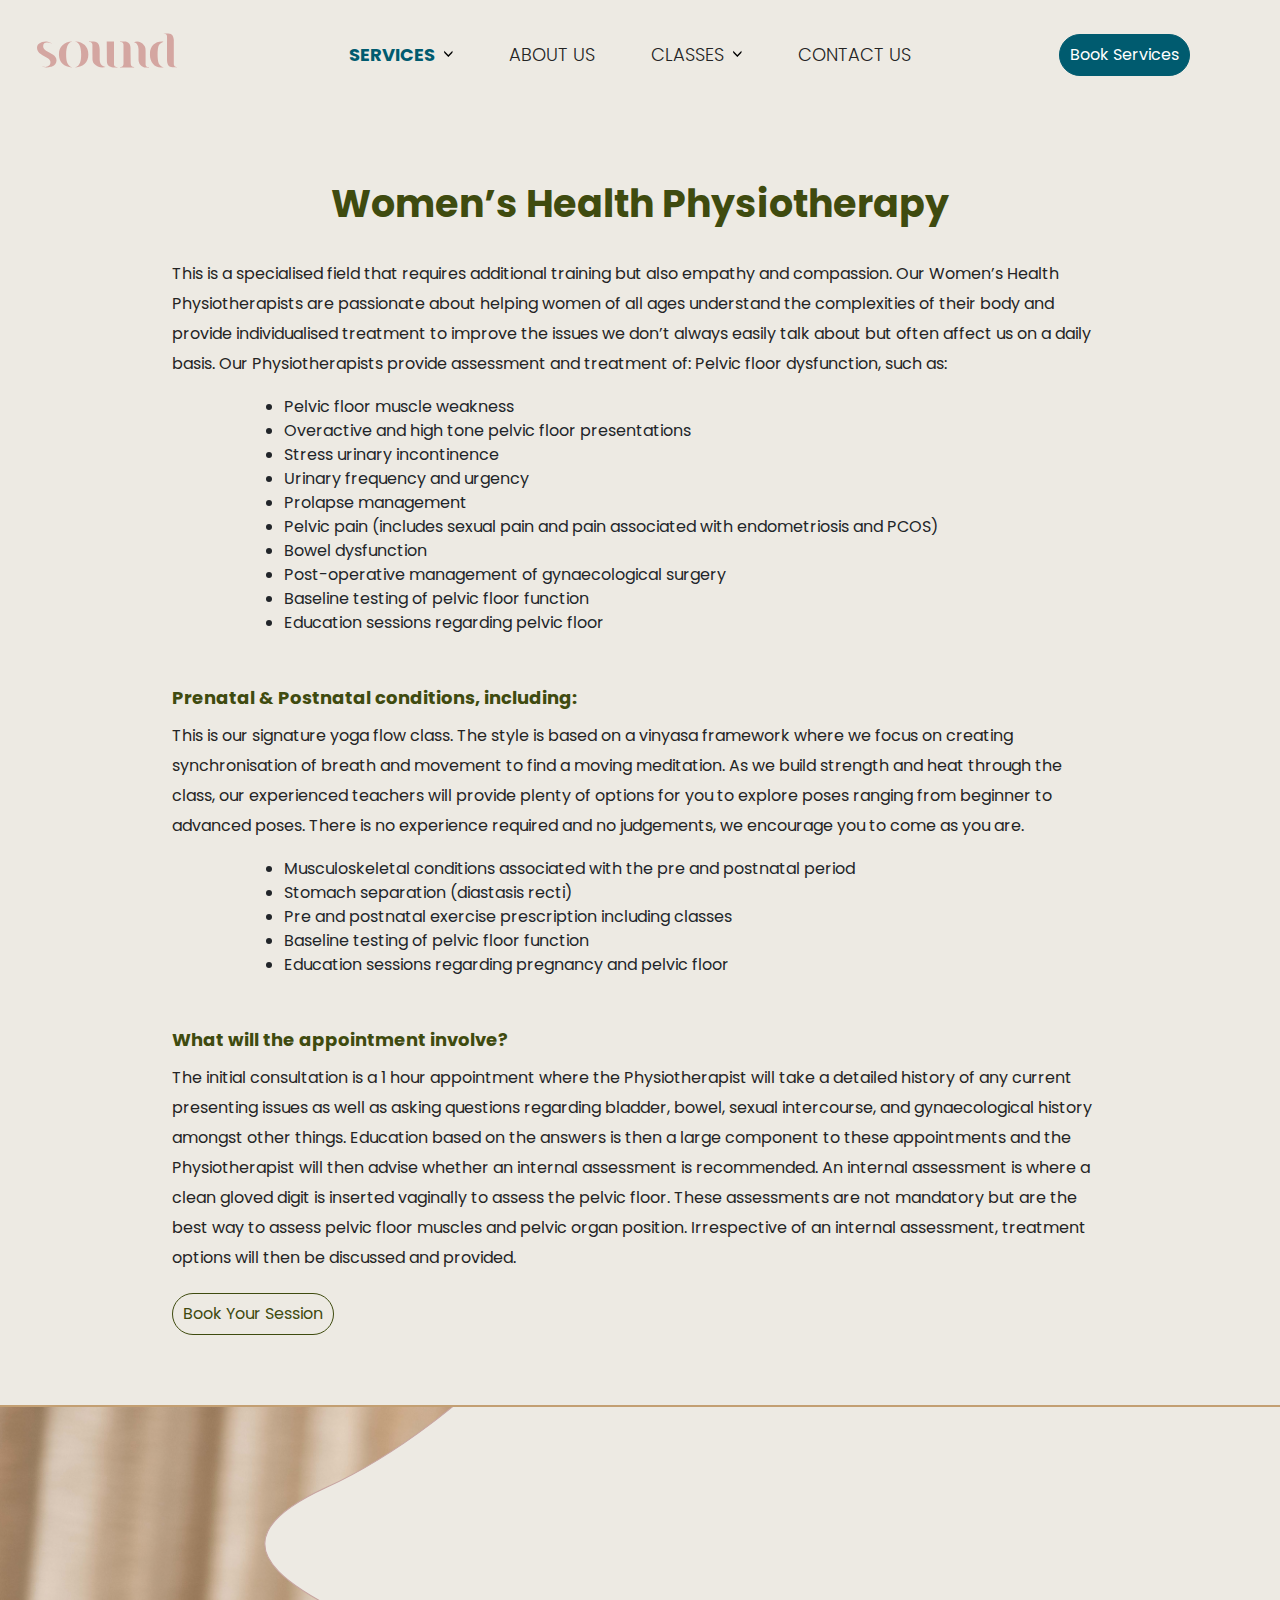
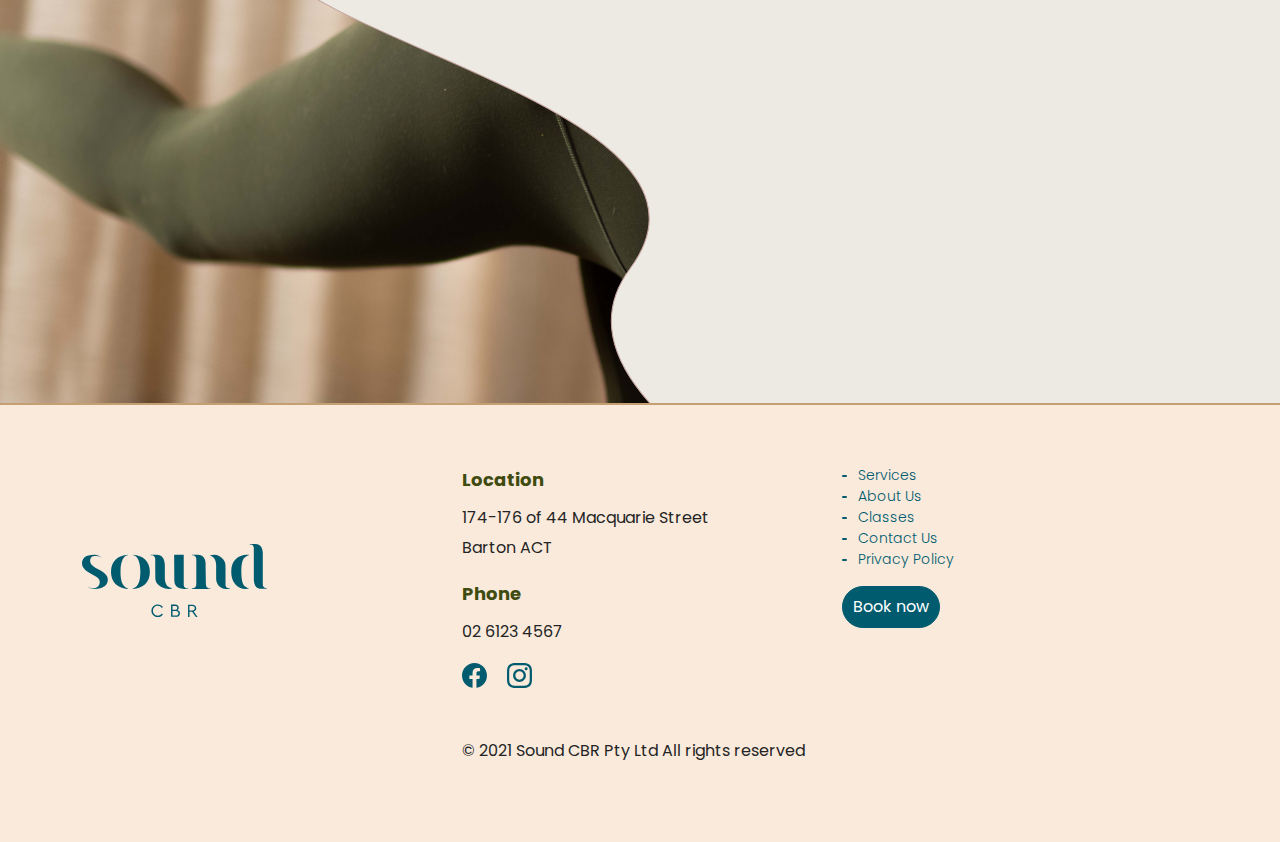
<file: services.html>
<!doctype html>

<html lang="en">
<head>
  <meta charset="utf-8">
  <meta name="viewport" content="width=device-width, initial-scale=1">

  <title>Sound Website HTML/CSS/JS</title>

  <link rel="preconnect" href="https://fonts.googleapis.com">
  <link rel="preconnect" href="https://fonts.gstatic.com" crossorigin>
  <link href="https://fonts.googleapis.com/css2?family=Poppins:wght@400;500;700&display=swap" rel="stylesheet"> 
  <link rel="stylesheet" href="css/bootstrap.min.css">
  <link rel="stylesheet" href="css/custom.css">

</head>

<body class="services">
    <header>
        <nav class="navbar navbar-expand-lg navbar-light">
            <div class="container-fluid">
                <a href = "index.html"><h1><img src="images/sound-logo.svg" alt="Sound Website"></h1></a>
                <button class="navbar-toggler" type="button" data-bs-toggle="collapse" data-bs-target="#navbarSupportedContent" aria-controls="navbarSupportedContent" aria-expanded="false" aria-label="Toggle navigation">
                <span class="navbar-toggler-icon"></span>
                </button>

                <div class="collapse navbar-collapse col-md-8" id="navbarSupportedContent">
                    <ul class="navbar-nav m-auto">
                        <li class="nav-item dropdown">
                            <a class="nav-link active dropdown-toggle" href="services.html" id="navbarDropdown" role="button" aria-expanded="false">
                                Services
                            </a>
                            <ul class="dropdown-menu" aria-labelledby="navbarDropdown">
                                <li><a class="dropdown-item" href="#">Physiotherapy</a></li>
                                <li><a class="dropdown-item" href="#">Pilates Assessment</a></li>
                                <li><a class="dropdown-item" href="#">Women’s Health Physiotherapy</a></li>
                                <li><a class="dropdown-item" href="#">Pyschology</a></li>
                            </ul>
                        </li>
                        <li class="nav-item">
                        <a class="nav-link" href="about-us.html">About Us</a>
                        </li>
                        <li class="nav-item dropdown">
                            <a class="nav-link dropdown-toggle" href="yoga.html" id="navbarDropdown2" role="button" aria-expanded="false">
                                Classes
                            </a>
                            <ul class="dropdown-menu" aria-labelledby="navbarDropdown2">
                                <li><a class="dropdown-item" href="#">YOGA type a</a></li>
                                <li><a class="dropdown-item" href="#">Pilates type a</a></li>
                                <li><a class="dropdown-item" href="#">Postnatal pilates</a></li>
                            </ul>
                        </li>
                        <li class="nav-item">
                        <a class="nav-link" href="contact-us.html">Contact Us</a>
                        </li>
                    </ul>
                    
                </div>
                <div class="col-md-2 d-none d-lg-flex">
                    <button class="btn btn-primary green">Book Services</button>
                </div>
            </div>
        </nav>
    </header> 

    <div class="image-rounded-right">
        <img src="images/right-image.png">
    </div>

    <div class="contact-information container">
        <h2 class="text-center">Women’s Health Physiotherapy</h2>

        <p>This is a specialised field that requires additional training but also empathy and compassion.  Our Women’s Health Physiotherapists are passionate about helping women of all ages understand the complexities of their body and provide individualised treatment to improve the issues we don’t always easily talk about but often affect us on a daily basis.
            Our Physiotherapists provide assessment and treatment of:
            Pelvic floor dysfunction, such as:
            <ul>
                <li>Pelvic floor muscle weakness</li>
                <li>Overactive and high tone pelvic floor presentations</li>
                <li>Stress urinary incontinence</li>
                <li>Urinary frequency and urgency</li>
                <li>Prolapse management </li>
                <li>Pelvic pain (includes sexual pain and pain associated with endometriosis and PCOS)</li>
                <li>Bowel dysfunction</li>
                <li>Post-operative management of gynaecological surgery</li>
                <li>Baseline testing of pelvic floor function</li>
                <li>Education sessions regarding pelvic floor</li>
            </ul>           

        </p>

        <h3 class="mt-5">Prenatal & Postnatal conditions, including:</h3>
        <p>This is our signature yoga flow class. The style is based on a vinyasa framework where we focus on creating synchronisation of breath and movement to find a moving meditation. As we build strength and heat through the class, our experienced teachers will provide plenty of options for you to explore poses ranging from beginner to advanced poses. There is no experience required and no judgements, we encourage you to come as you are.
            <ul>
                <li>Musculoskeletal conditions associated with the pre and postnatal period</li>
                <li>Stomach separation (diastasis recti)</li>
                <li>Pre and postnatal exercise prescription including classes</li>
                <li>Baseline testing of pelvic floor function</li>
                <li>Education sessions regarding pregnancy and pelvic floor</li>
            </ul>            
        </p>


        <h3 class="mt-5">What will the appointment involve?</h3>
        <p>The initial consultation is a 1 hour appointment where the Physiotherapist will take a detailed history of any current presenting issues as well as asking questions regarding bladder, bowel, sexual intercourse, and gynaecological history amongst other things.  Education based on the answers is then a large component to these appointments and the Physiotherapist will then advise whether an internal assessment is recommended.  An internal assessment is where a clean gloved digit is inserted vaginally to assess the pelvic floor.  These assessments are not mandatory but are the best way to assess pelvic floor muscles and pelvic organ position.  Irrespective of an internal assessment, treatment options will then be discussed and provided.</p>
        <p><button class="btn btn-secondary green">Book Your Session</button></p>

    </div>

    <div class="services-img-banner">
        <img src="images/image-left-mask.svg" class="img-left-mask">
    </div>

    <div class="services-img-banner-mobile">
        <img src="images/mobile-image-overlay.svg" class="img-top-mask">
    </div>

    <footer>
        <div class="container">
            <div class="row">
                <div class="col-md-4">
                    <img src="images/footer-logo.svg" class="footer-logo d-none d-md-block">
                </div>
                <div class="col-md-4">
                    <h3>Location</h3>
                    <p>174-176 of 44 Macquarie Street 
                        <br>Barton ACT</p>
                    <h3>Phone</h3>
                    <p><a href="">02 6123 4567</a></p>

                    <button class="btn btn-secondary d-sm-block d-md-none">Book now</button>

                    <a href="" class="social-link"><img src="images/fb-icon.svg"></a>
                    <a href="" class="social-link px-3"><img src="images/inst-icon.svg"></a>

                    <img src="images/footer-logo.svg" class="d-block d-sm-block d-md-none mt-4">

                    <p class="mt-5">© 2021 Sound CBR Pty Ltd All rights reserved</p>
                </div>
                <div class="col-md-4 d-none d-md-block">
                    <nav>
                        <ul>
                            <li>Services</li>
                            <li>About Us</li>
                            <li>Classes</li>
                            <li>Contact Us</li>
                            <li>Privacy Policy</li>                
                        </ul>
                    </nav>
                    <button class="btn btn-primary green">Book now</button>
                </div>
            </div>
        </div>
    </footer>
  <script src="js/bootstrap.min.js"></script>
</body>
</html>
</file>
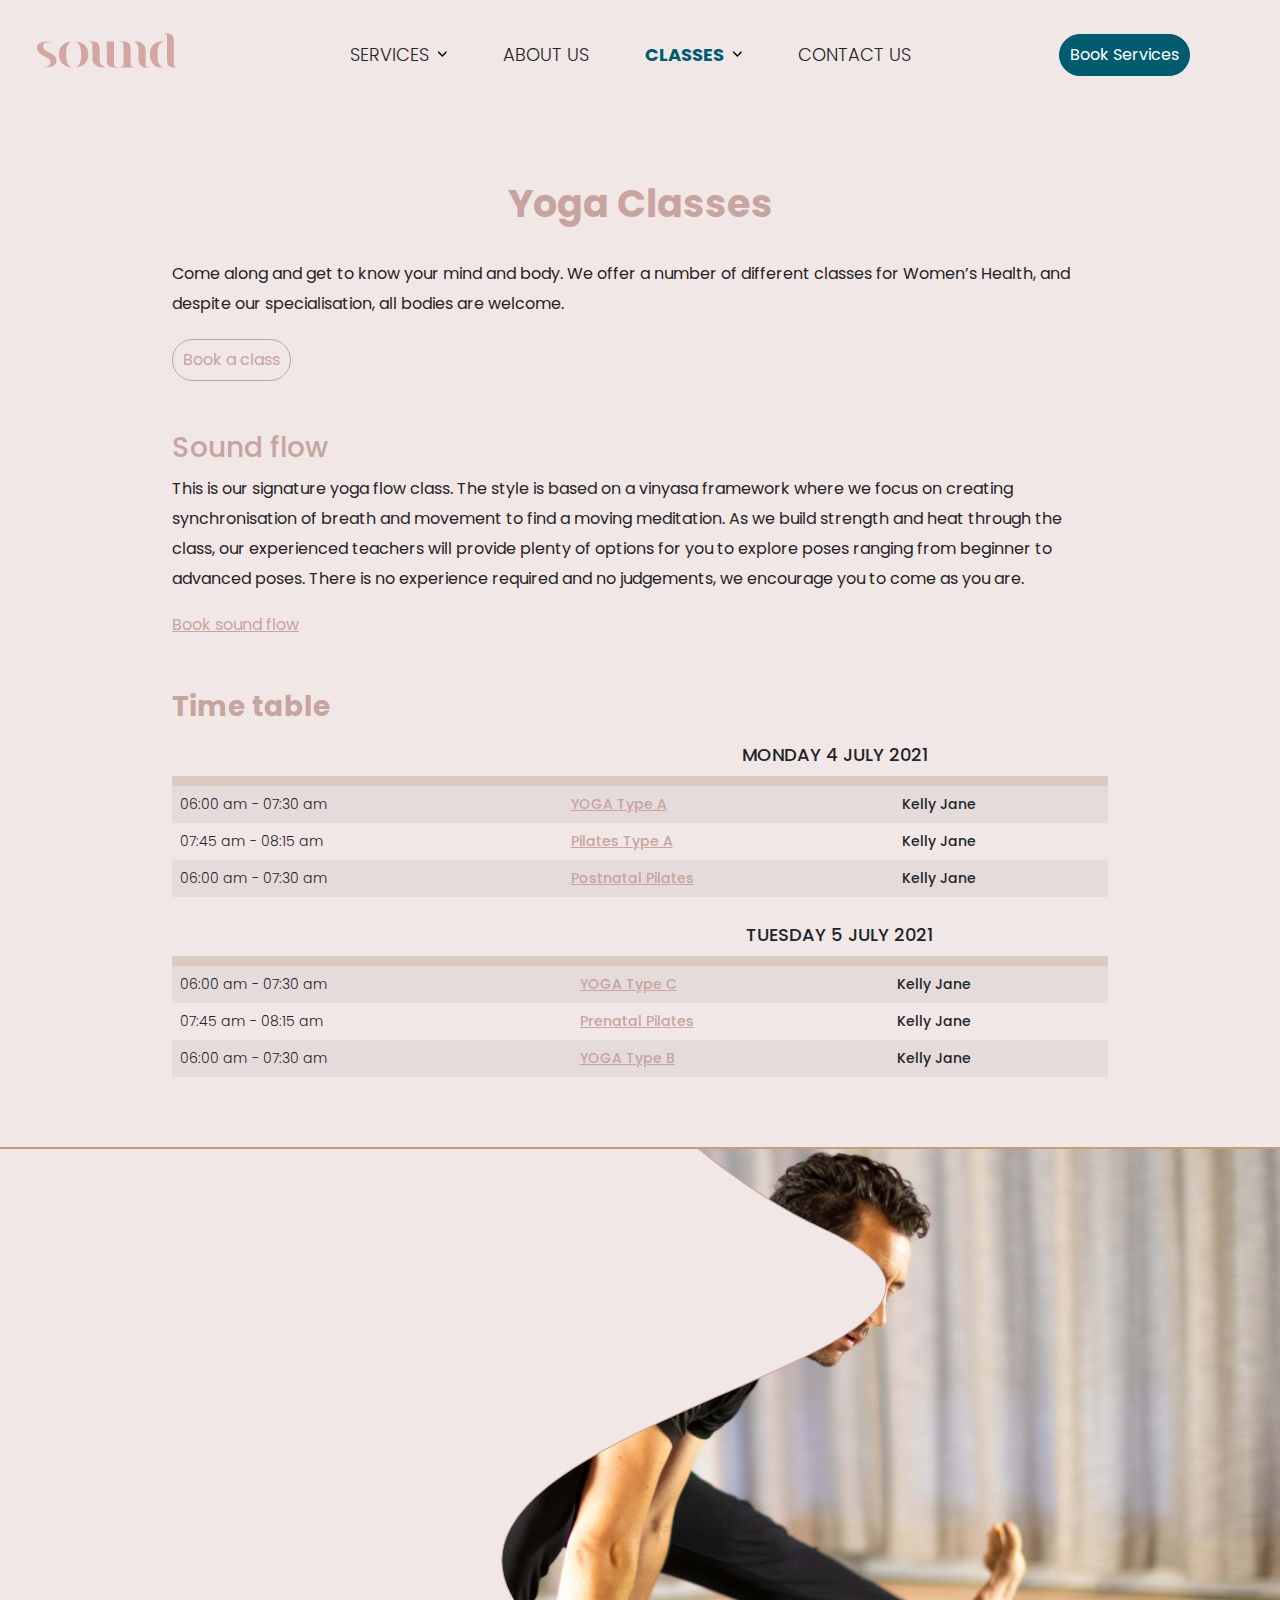
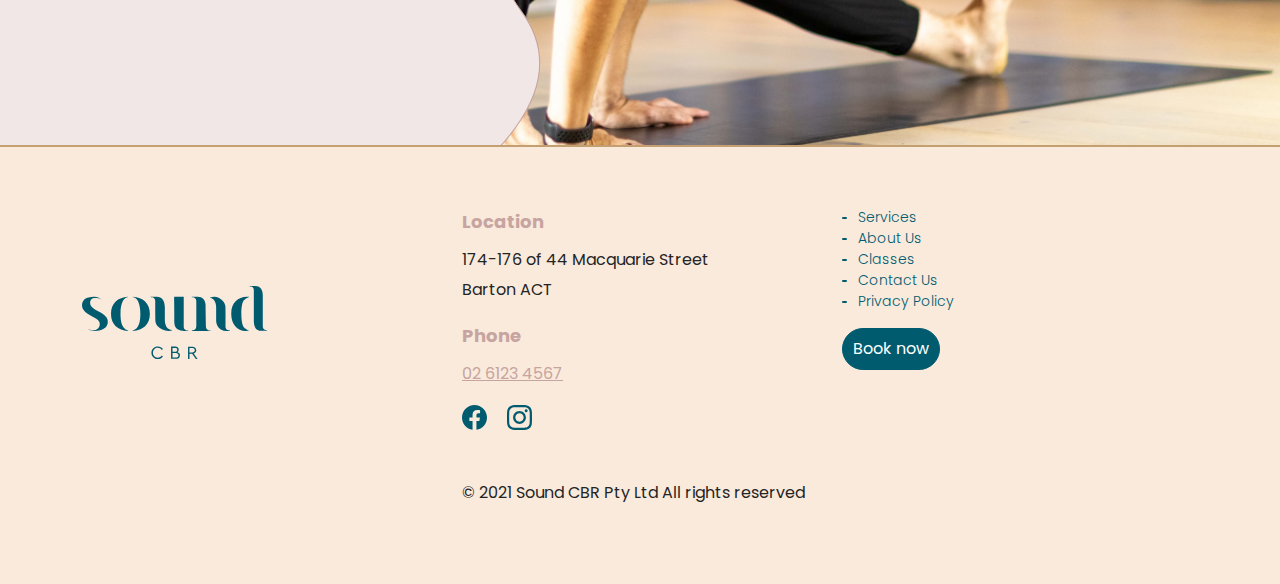
<file: yoga.html>
<!doctype html>

<html lang="en">
<head>
  <meta charset="utf-8">
  <meta name="viewport" content="width=device-width, initial-scale=1">

  <title>Sound Website HTML/CSS/JS</title>

  <link rel="preconnect" href="https://fonts.googleapis.com">
  <link rel="preconnect" href="https://fonts.gstatic.com" crossorigin>
  <link href="https://fonts.googleapis.com/css2?family=Poppins:wght@400;500;700&display=swap" rel="stylesheet"> 
  <link rel="stylesheet" href="css/bootstrap.min.css">
  <link rel="stylesheet" href="css/custom.css">

</head>

<body class="classes">
    <header>
        <nav class="navbar navbar-expand-lg navbar-light">
            <div class="container-fluid">
                <a href = "index.html"><h1><img src="images/sound-logo.svg" alt="Sound Website"></h1></a>
                <button class="navbar-toggler" type="button" data-bs-toggle="collapse" data-bs-target="#navbarSupportedContent" aria-controls="navbarSupportedContent" aria-expanded="false" aria-label="Toggle navigation">
                <span class="navbar-toggler-icon"></span>
                </button>
                <div class="collapse navbar-collapse col-md-8" id="navbarSupportedContent">
                  <ul class="navbar-nav m-auto">
                    <li class="nav-item dropdown">
                      <a class="nav-link dropdown-toggle" href="services.html" id="navbarDropdown" role="button" aria-expanded="false">
                          Services
                      </a>
                      <ul class="dropdown-menu" aria-labelledby="navbarDropdown">
                          <li><a class="dropdown-item" href="#">Physiotherapy</a></li>
                          <li><a class="dropdown-item" href="#">Pilates Assessment</a></li>
                          <li><a class="dropdown-item" href="#">Women’s Health Physiotherapy</a></li>
                          <li><a class="dropdown-item" href="#">Pyschology</a></li>
                      </ul>
                    </li>
                      <li class="nav-item">
                      <a class="nav-link" href="about-us.html">About Us</a>
                      </li>
                      <li class="nav-item dropdown">
                        <a class="nav-link active dropdown-toggle" href="yoga.html" id="navbarDropdown2" role="button" aria-expanded="false">
                            Classes
                        </a>
                        <ul class="dropdown-menu" aria-labelledby="navbarDropdown2">
                            <li><a class="dropdown-item" href="#">YOGA type a</a></li>
                            <li><a class="dropdown-item" href="#">Pilates type a</a></li>
                            <li><a class="dropdown-item" href="#">Postnatal pilates</a></li>
                        </ul>
                      </li>
                      <li class="nav-item">
                      <a class="nav-link" href="contact-us.html">Contact Us</a>
                      </li>
                  </ul>
                  
              </div>
              <div class="col-md-2 d-none d-lg-flex">
                  <button class="btn btn-primary green">Book Services</button>
              </div>
            </div>
        </nav>
    </header> 

    <div class="contact-information container">
        <h2 class="text-center">Yoga Classes</h2>

        <p>Come along and get to know your mind and body. We offer a number of different classes for Women’s Health, and despite our specialisation, all bodies are welcome.</p>
        <p><button class="btn btn-secondary">Book a class</button></p>

        <h3 class="class-title mt-5">Sound flow</h3>
        <p>This is our signature yoga flow class. The style is based on a vinyasa framework where we focus on creating synchronisation of breath and movement to find a moving meditation. As we build strength and heat through the class, our experienced teachers will provide plenty of options for you to explore poses ranging from beginner to advanced poses. There is no experience required and no judgements, we encourage you to come as you are.</p>
        <p><a href="">Book sound flow</a></p>

        <h3 class="time-table-heading mt-5">Time table</h3>

        <table class="table table-striped">
            <thead>
              <tr>
                <th scope="col"></th>
                <th scope="col" colspan="2" class="text-center">MONDAY 4 JULY 2021</th>
              </tr>
            </thead>
            <tbody>
              <tr>
                <td>06:00 am - 07:30 am </th>
                <td><a href = "">YOGA type a</a> </td>
                <td class="class-teacher">Kelly Jane </td>
              </tr>
              <tr>
                <td>07:45 am - 08:15 am </th>
                <td><a href = "">Pilates type a</a> </td>
                <td class="class-teacher">Kelly Jane </td>
              </tr>
              <tr>
                <td>06:00 am - 07:30 am </th>
                <td><a href = "">Postnatal pilates</a> </td>
                <td class="class-teacher">Kelly Jane </td>
              </tr>
            </tbody>
          </table>

          <table class="table table-striped">
            <thead>
              <tr>
                <th scope="col"></th>
                <th scope="col" colspan="2" class="text-center">TUESDAY 5 JULY 2021</th>
              </tr>
            </thead>
            <tbody>
              <tr>
                <td>06:00 am - 07:30 am </th>
                <td><a href = "">YOGA type c</a> </td>
                <td class="class-teacher">Kelly Jane </td>
              </tr>
              <tr>
                <td>07:45 am - 08:15 am </th>
                <td><a href = "">prenatal pilates</a></td>
                <td class="class-teacher">Kelly Jane </td>
              </tr>
              <tr>
                <td>06:00 am - 07:30 am </th>
                <td><a href = "">YOGA type b</a></td>
                <td class="class-teacher">Kelly Jane </td>
              </tr>
            </tbody>
          </table>

    </div>

    <div class="classes-img-banner">
        <img src="images/image-right-mask.svg" class="img-right-mask">
    </div>

    <div class="classes-img-banner-mobile">
        <img src="images/mobile-image-overlay2.svg" class="img-top-mask">
    </div>

    <footer>
      <div class="container">
          <div class="row">
              <div class="col-md-4">
                  <img src="images/footer-logo.svg" class="footer-logo d-none d-md-block">
              </div>
              <div class="col-md-4">
                  <h3>Location</h3>
                  <p>174-176 of 44 Macquarie Street 
                      <br>Barton ACT</p>
                  <h3>Phone</h3>
                  <p><a href="">02 6123 4567</a></p>

                  <button class="btn btn-secondary d-sm-block d-md-none">Book now</button>

                  <a href="" class="social-link"><img src="images/fb-icon.svg"></a>
                  <a href="" class="social-link px-3"><img src="images/inst-icon.svg"></a>

                  <img src="images/footer-logo.svg" class="d-block d-sm-block d-md-none mt-4">

                  <p class="mt-5">© 2021 Sound CBR Pty Ltd All rights reserved</p>
              </div>
              <div class="col-md-4 d-none d-md-block">
                  <nav>
                      <ul>
                          <li>Services</li>
                          <li>About Us</li>
                          <li>Classes</li>
                          <li>Contact Us</li>
                          <li>Privacy Policy</li>                
                      </ul>
                  </nav>
                  <button class="btn btn-primary green">Book now</button>
              </div>
          </div>
      </div>
  </footer>
  <script src="js/bootstrap.min.js"></script>
</body>
</html>
</file>
<file: css/custom.css>
body.contact, body.classes {
  background-color: #F1E7E6;
}
body.contact h2, body.classes h2 {
  color: #C7A4A0;
}
body.contact h3, body.classes h3 {
  font-weight: bold;
  font-size: 18px;
  line-height: 30px;
  color: #C7A4A0;
}
body.contact h3.class-title, body.classes h3.class-title {
  font-weight: 500;
  font-size: 28px;
  line-height: 37px;
}
body.contact h3.time-table-heading, body.classes h3.time-table-heading {
  font-weight: bold;
  font-size: 28px;
  line-height: 37px;
}
body.contact p, body.classes p {
  color: #242424;
  font-weight: normal;
  font-size: 16px;
  line-height: 30px;
}
body.contact a, body.classes a {
  color: #242424;
  text-decoration: none;
}
body.contact button.btn.btn-secondary, body.classes button.btn.btn-secondary {
  display: flex;
  flex-direction: row;
  justify-content: center;
  align-items: center;
  padding: 8px 10px;
  border: 1px solid #C7A4A0;
  box-sizing: border-box;
  border-radius: 30px;
  color: #C7A4A0;
  background: none;
  flex: none;
  order: 1;
  flex-grow: 0;
  margin: 20px 0px;
}
body.contact table > :not(:first-child), body.classes table > :not(:first-child) {
  border-top: 10px solid rgba(130, 91, 43, 0.2);
}
body.contact table :not(caption) > * > *, body.classes table :not(caption) > * > * {
  border-bottom: none;
}
body.contact table th, body.classes table th {
  font-weight: 500;
  font-size: 18px;
  line-height: 27px;
}
body.contact table td, body.classes table td {
  font-weight: 300;
  font-size: 14px;
  line-height: 21px;
}
body.contact table td a, body.classes table td a {
  font-weight: 500;
  font-size: 14px;
  line-height: 21px;
  color: #005B6F;
  text-decoration: underline;
  text-transform: capitalize;
}
body.contact table td.class-teacher, body.classes table td.class-teacher {
  font-weight: 500;
  font-size: 14px;
  line-height: 21px;
}

img.portfolio-rectangle1 {
  position: relative;
  top: -352px;
  left: -8px;
}

img.portfolio-rectangle2 {
  position: relative;
  top: -729px;
  left: 0px;
}

body.classes .container a {
  color: #C7A4A0;
  text-decoration: underline;
}

body.services {
  background-color: #EDEAE3;
  overflow-x: clip;
}
body.services h2 {
  color: #3F4B0F;
}
body.services h3 {
  font-weight: bold;
  font-size: 18px;
  line-height: 30px;
  color: #3F4B0F;
}
body.services h3.class-title {
  font-weight: 500;
  font-size: 28px;
  line-height: 37px;
}
body.services h3.time-table-heading {
  font-weight: bold;
  font-size: 28px;
  line-height: 37px;
}
body.services p {
  color: #242424;
  font-weight: normal;
  font-size: 16px;
  line-height: 30px;
}
body.services a {
  color: #242424;
  text-decoration: none;
}
body.services table > :not(:first-child) {
  border-top: 10px solid rgba(130, 91, 43, 0.2);
}
body.services table th {
  font-weight: 500;
  font-size: 18px;
  line-height: 27px;
}
body.services table td {
  font-weight: 300;
  font-size: 14px;
  line-height: 21px;
}
body.services table td a {
  font-weight: 500;
  font-size: 14px;
  line-height: 21px;
  color: #005B6F;
  text-decoration: underline;
  text-transform: capitalize;
}
body.services table td.class-teacher {
  font-weight: 500;
  font-size: 14px;
  line-height: 21px;
}
body.services .image-rounded-right {
  position: absolute;
  right: 0px;
  top: 50%;
  border-top-left-radius: 250px;
  border-bottom-left-radius: 250px;
  overflow: hidden;
}
@media (max-width: 991px) {
  body.services .image-rounded-right {
    display: none;
  }
}

body {
  background: #FBFBF8;
  font-family: "Poppins", sans-serif;
}

h1 img {
  padding: 25px;
}

h2 {
  font-family: "Poppins", sans-serif;
  font-style: normal;
  font-weight: bold;
  font-size: 38px;
  line-height: 50px;
  color: #C39F72;
  margin-bottom: 30px;
}

p {
  color: #777777;
}

a {
  color: #005B6F;
  text-decoration: none;
}

ol, ul {
  padding-left: 7rem;
}

header.home {
  background-image: url("../images/top-background.svg");
  background-size: contain;
  background-repeat: no-repeat;
  background-position-x: center;
}

.dropdown-menu {
  background-color: #DCD6C7;
  color: #242424;
  border: none;
  padding: 30px;
}

.dropdown-item:hover {
  background: none;
  color: #242424;
  font-weight: 500;
}

.dropdown-item:focus {
  background: #DCD6C7;
  color: #242424;
  font-weight: 500;
}

.navbar.navbar-light .nav-link {
  color: #242424;
  font-style: normal;
  font-weight: 300;
  font-size: 18px;
  line-height: 27px;
  text-transform: uppercase;
  margin: 10px 20px;
}
.navbar.navbar-light .nav-link.active {
  font-style: normal;
  font-weight: bold;
  font-size: 18px;
  line-height: 27px;
  color: #005B6F;
}
.navbar.navbar-light .navbar-toggler {
  border: none;
}
.navbar.navbar-light .navbar-toggler-icon {
  background-image: url("../images/menu-toggle.svg");
}

.cta {
  background: #EDEAE3;
  color: #242424;
  border-top: 2px solid #C39F72;
  border-bottom: 2px solid #C39F72;
}
.cta .cta-bg {
  background-image: url("../images/homepage-cta-background.png");
  background-size: cover;
  background-repeat: no-repeat;
  background-position-x: right;
  overflow: hidden;
  position: relative;
}

.contact-img-banner {
  background: #EDEAE3;
  color: #242424;
  border-top: 2px solid #C39F72;
  border-bottom: 2px solid #C39F72;
  min-height: 600px;
  background-image: url("../images/contact-image.png");
  background-size: cover;
  background-repeat: no-repeat;
  background-position-x: right;
}
.contact-img-banner .img-right-mask {
  position: absolute;
  left: -50%;
  height: 596px;
}

.classes-img-banner {
  background: #EDEAE3;
  color: #242424;
  border-top: 2px solid #C39F72;
  border-bottom: 2px solid #C39F72;
  min-height: 600px;
  background-image: url("../images/class-image.png");
  background-size: cover;
  background-repeat: no-repeat;
  background-position-x: right;
}
.classes-img-banner .img-right-mask {
  position: absolute;
  left: -50%;
  height: 596px;
}

.services-img-banner {
  background: #EDEAE3;
  color: #242424;
  border-top: 2px solid #C39F72;
  border-bottom: 2px solid #C39F72;
  min-height: 600px;
  background-image: url("../images/services-image.png");
  background-size: cover;
  background-repeat: no-repeat;
  background-position-x: left;
  overflow: hidden;
  position: relative;
}
.services-img-banner .img-left-mask {
  position: absolute;
  right: -40%;
  height: 596px;
}

.providers-section {
  padding: 30px 0px;
}
.providers-section img {
  padding: 10px 30px;
  mix-blend-mode: luminosity;
}

button.btn.btn-primary {
  display: flex;
  flex-direction: row;
  justify-content: center;
  align-items: center;
  padding: 8px 10px;
  border: 1px solid #C7A4A0;
  box-sizing: border-box;
  border-radius: 30px;
  color: #fff;
  background: #C7A4A0;
  flex: none;
  order: 1;
  flex-grow: 0;
}

button.btn.btn-primary:hover {
  background: none;
  color: #C7A4A0;
}

button.btn.btn-primary.green {
  display: flex;
  flex-direction: row;
  justify-content: center;
  align-items: center;
  padding: 8px 10px;
  border: 1px solid #005B6F;
  box-sizing: border-box;
  border-radius: 30px;
  color: #fff;
  background: #005B6F;
  flex: none;
  order: 1;
  flex-grow: 0;
}

button.btn.btn-primary.green:hover {
  background: none;
  color: #005B6F;
}

button.btn.btn-secondary {
  display: flex;
  flex-direction: row;
  justify-content: center;
  align-items: center;
  padding: 8px 10px;
  border: 1px solid #3F4B0F;
  box-sizing: border-box;
  border-radius: 30px;
  color: #3F4B0F;
  background: none;
  flex: none;
  order: 1;
  flex-grow: 0;
  margin: 20px 0px;
}

button.btn.btn-secondary:hover {
  background-color: #3F4B0F;
  color: #fff;
}

footer {
  background: #F9EADC;
  color: #005B6F;
  padding: 60px 0px;
  font-weight: 300;
  font-size: 14px;
  line-height: 21px;
  position: relative;
}
footer p {
  color: #005B6F;
}
footer .footer-logo {
  position: relative;
  top: 25%;
}
footer h3 {
  color: #005B6F;
  font-weight: 600;
  font-size: 16px;
  line-height: 24px;
}
footer ul {
  padding-left: 0rem;
  list-style: none;
}
footer ul li {
  background-image: url("../images/bullet-point.svg");
  background-repeat: no-repeat;
  background-position-y: 0.6rem;
  padding-left: 1rem;
  font-weight: 300;
  font-size: 14px;
  line-height: 21px;
}
footer ul li::marker {
  margin-top: 5px;
}

.team-section {
  max-width: 960px;
}
.team-section .col {
  padding: 40px;
}
.team-section .card {
  border: none;
  background: none;
}
.team-section .card .card-img-top {
  border-radius: 50%;
}
.team-section .card .card-title {
  font-style: normal;
  font-weight: bold;
  font-size: 16px;
  line-height: 30px;
  color: #242424;
}
.team-section .card .card-text {
  font-style: normal;
  font-weight: normal;
  font-size: 16px;
  line-height: 30px;
  color: #C39F72;
}

.team-detail {
  max-width: 960px;
  margin-top: 70px;
  margin-bottom: 70px;
}
.team-detail h3 {
  font-weight: bold;
  font-size: 18px;
  line-height: 27px;
}
.team-detail .team-title {
  font-weight: normal;
  font-size: 14px;
  line-height: 21px;
  color: #C39F72;
}

.contact-information {
  max-width: 960px;
  margin-top: 70px;
  margin-bottom: 70px;
}

.dropdown-toggle::after {
  background-image: url("../images/chevron-down.svg");
  border: none;
  width: 9px;
  height: 15px;
  background-repeat: no-repeat;
  background-size: contain;
  background-position-y: 8px;
  top: 1px;
  position: relative;
}

.img-top-mask {
  width: 100%;
}

.contact-img-banner-mobile {
  background-image: url("../images/contact-image-mobile.png");
  background-size: cover;
}

.classes-img-banner-mobile {
  background-image: url("../images/services-image.png");
  background-position-x: 66%;
  background-size: cover;
}

.services-img-banner-mobile {
  background-image: url("../images/services-image.png");
  background-position-x: 66%;
  background-size: cover;
}

.index-img-banner-mobile {
  background-image: url("../images/homepage-cta-background.png");
  background-size: cover;
}

.image-stack {
  display: grid;
  position: relative;
  grid-template-columns: repeat(12, 1fr);
}

.image-stack__item--bottom {
  grid-column: 1;
  grid-row: 1;
}

.image-stack__item--top {
  grid-row: 1;
  grid-column: 1;
  margin-left: -5%;
  margin-top: -5%;
  z-index: 1;
}

.image-stack__item--top-2 {
  grid-row: 1;
  grid-column: 1;
  margin-left: 0%;
  margin-top: -2%;
  z-index: 2;
}

.cta .canvas {
  position: absolute;
  left: 0px;
  top: -50px;
}

.cta canvas {
  width: 1000px;
  height: 100%;
}

footer .container {
  position: relative;
  z-index: 1;
}
footer .canvas {
  position: absolute;
  right: 0px;
  bottom: 0px;
  z-index: 0;
}
footer canvas {
  width: 1200px;
  height: 500px;
  position: absolute;
  right: 0px;
  bottom: 0px;
}

/* Media Queries */
@media (max-width: 1700px) {
  body.services .image-rounded-right {
    position: absolute;
    left: 1400px;
    right: inherit;
  }
}
@media (max-width: 992px) {
  .navbar .btn.btn-primary {
    margin: 10px 20px;
  }
}
@media (min-width: 768px) {
  .contact-img-banner-mobile {
    display: none;
  }

  .classes-img-banner-mobile {
    display: none;
  }

  .services-img-banner-mobile {
    display: none;
  }

  .index-img-banner-mobile {
    display: none;
  }
}
@media (max-width: 767px) {
  body {
    background: #fff;
  }

  header {
    background-image: url("../images/mobile-top-background.svg");
    background-repeat: no-repeat;
    background-size: contain;
  }

  body.contact header, body.classes header {
    background-image: url("../images/mobile-top-background2.svg");
    background-repeat: no-repeat;
    background-size: contain;
  }

  footer {
    background-position-y: bottom;
  }

  .contact-img-banner {
    display: none;
  }

  .classes-img-banner {
    display: none;
  }

  .services-img-banner {
    display: none;
  }
}
@media all and (min-width: 992px) {
  .navbar .nav-item .dropdown-menu {
    display: none;
  }

  .navbar .nav-item:hover .dropdown-menu {
    display: block;
  }

  .navbar .nav-item .dropdown-menu {
    margin-top: 0;
  }
}

/*# sourceMappingURL=custom.css.map */
</file>
